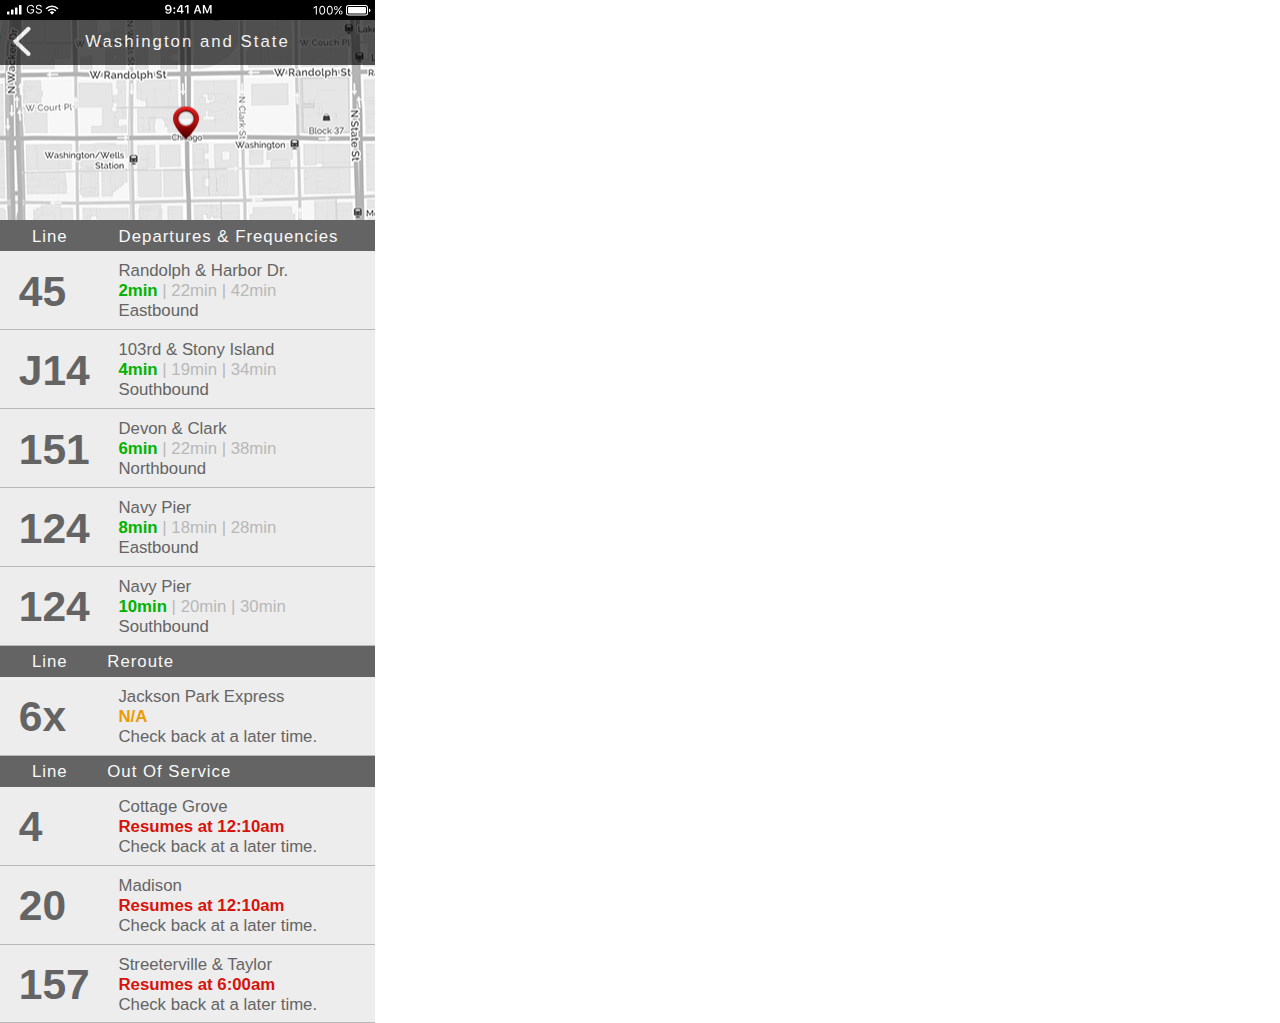
<file: BusyBus/index.html>
<!doctype html>
<html>
<head>
    <meta charset="utf-8">
    <title>BusyBus</title>
    <link rel="stylesheet" href="css/reset.css">
    <link rel="stylesheet" href="css/style.css">
</head>
  <body>

	   <ul>
      	<li class="statusBar">
            <img src="images/statusBar.svg" alt="status bar" style="width:100%;height:100%;">
      	</li>

      	<li class="nav">
          <div class="navArrow">
            <img src="images/Arrow.png" alt="back arrow" style="width:70%;height:70%;">
          </div>
            <div class="NavText"> Washington and State
            </div>

        </li>

	    	<li class="map">
		  	</li>
   </ul>

   <ul>
        <li>
            <div class="busLineStatusBars">
            <div class="busLineStatusBarsText"> Line &nbsp &nbsp &nbsp &nbsp Departures &amp Frequencies
            </div>
            </div>
        </li>
   </ul>

        <ul>
             <li class="tripInfoBoxes">
                  <span class="darkGray"> <h1> 45 </h1>
                  </span>
             </li>
             <li class="stopInfo">
                  <span class="darkGray"> Randolph &amp Harbor Dr. <br>
                  </span>
                  <span class="green"> 2min
                  </span>
                  <span class="lightGray "> | 22min | 42min
                  </span> <br>
                  <span class="darkGray"> Eastbound
                  </span>
             </li>

             <li class="tripInfoBoxes">
                  <span class="darkGray"> <h1> J14 </h1>
                  </span>
             </li>
             <li class="stopInfo">
                  <span class="darkGray"> 103rd &amp Stony Island  <br>
                  </span>
                  <span class="green"> 4min
                  </span>
                  <span class="lightGray "> | 19min | 34min
                  </span> <br>
                  <span class="darkGray"> Southbound
                  </span>
             </li>

           	<li class="tripInfoBoxes">
     					   <span class="darkGray"> <h1> 151  </h1>
     					   </span>
     		    </li>
     				<li class="stopInfo">
     					   <span class="darkGray"> Devon &amp Clark <br>
     					   </span>
     				   	 <span class="green"> 6min
     				  	 </span>
     				  	 <span class="lightGray "> | 22min | 38min
     				  	 </span> <br>
     				  	 <span class="darkGray"> Northbound
     				  	 </span>
     			  </li>

           	<li class="tripInfoBoxes">
     					   <span class="darkGray"> <h1> 124  </h1>
     					   </span>
     		    </li>
     				<li class="stopInfo">
     					   <span class="darkGray"> Navy Pier <br>
     					   </span>
     				   	 <span class="green"> 8min
     				  	 </span>
     				  	 <span class="lightGray "> | 18min | 28min
     				  	 </span> <br>
     				  	 <span class="darkGray"> Eastbound
     				  	 </span>
     			  </li>

           	<li class="tripInfoBoxes">
     					   <span class="darkGray"> <h1> 124  </h1>
     					   </span>
     		    </li>
     				<li class="stopInfo">
     					   <span class="darkGray"> Navy Pier <br>
     					   </span>
     				   	 <span class="green"> 10min
     				  	 </span>
     				  	 <span class="lightGray "> | 20min | 30min
     				  	 </span> <br>
     				  	 <span class="darkGray"> Southbound
     				  	 </span>
     			  </li>
        </ul>

        <li>
            <div class="busLineStatusBars">
            <div class="busLineStatusBarsText"> Line &nbsp &nbsp &nbsp Reroute
            </div>
            </div>
        </li>
   </ul>

   <ul>
       <li class="tripInfoBoxes">
            <span class="darkGray"> <h1> 6x  </h1>
            </span>
       </li>
       <li class="stopInfo">
            <span class="darkGray"> Jackson Park Express <br>
            </span>
            <span class="orange"> N/A
            </span>
         <br>
            <span class="darkGray"> Check back at a later time.
            </span>
       </li>
   </ul>
   <ul>
        <li>
            <div class="busLineStatusBars">
            <div class="busLineStatusBarsText"> Line &nbsp &nbsp &nbsp Out Of Service
            </div>
            </div>
        </li>
   </ul>

   <ul>
        <li class="tripInfoBoxes">
             <span class="darkGray"> <h1> 4 </h1>
             </span>
        </li>
        <li class="stopInfo">
             <span class="darkGray"> Cottage Grove <br>
             </span>
             <span class="red"> Resumes at 12:10am
             </span><br>
             <span class="darkGray"> Check back at a later time.
             </span>
        </li>

        <li class="tripInfoBoxes">
             <span class="darkGray"> <h1> 20 </h1>
             </span>
        </li>
        <li class="stopInfo">
             <span class="darkGray"> Madison <br>
             </span>
             <span class="red"> Resumes at 12:10am
             </span><br>
             <span class="darkGray"> Check back at a later time.
             </span>
        </li>

        <li class="tripInfoBoxes">
             <span class="darkGray"> <h1> 157 </h1>
             </span>
        </li>
        <li class="stopInfo">
             <span class="darkGray"> Streeterville &amp Taylor  <br>
             </span>
             <span class="red"> Resumes at 6:00am
             </span><br>
             <span class="darkGray"> Check back at a later time.
             </span>
        </li>

   </ul>

   </body>
</html>
</file>
<file: BusyBus/css/style.css>
body {
  font-size: 14px;
  height: auto;
  width: 375px;
  position: absolute;
  list-style: none outside none; /* Removes “bullets” from unordered list <ul> */
}

/* Start of Status Bar */

.statusBar{
  margin: 0 auto;
  background-color: #000000;
  height: 20px;
  width: 375px;
}

/* End of Status Bar & Start of nav bar */

.nav {
  margin: 0 auto;
  z-index: 1;
  position: absolute;
  background-color: #000000;
	opacity: 0.65;
  height: 45px;
  width: 375px;
}

.navArrow{
  z-index: 2;
  position: absolute;
  float: left;
  padding-top: .45em;
  padding-left: .45em;
}

.NavText {
  text-align: center;
  color: #F9F9F9;
  font-family: Arial, Helvetica, sans-serif;
  font-size: 1.20em;
  letter-spacing: 2px;
  padding-top: .85em;

}

/* End of nav bar & Start of Map */

.map {
  margin: 0 auto;
  height: 200px;
  width: 375px;
  background-image: url(../images/Map.png);
  background-position: left;
  resize: 40%;
  background-repeat: no-repeat;
}

/* End of Map & Start of Bus Line Status Bars */

.busLineStatusBars {
  margin: 0 auto;
  background-color: #646464;
  height: 30px;
  width: 375px;
  border-bottom: 1px solid #646464;
}

.busLineStatusBarsText {
  color: #F9F9F9;
  font-family: Arial, Helvetica, sans-serif;
  font-size: 1.20em;
  letter-spacing: 1px;
  padding-top: .52em;
  padding-left: 1.9em;
}

/* End of Bus Line Status Bars & Start of Trip Info Boxes*/

.tripInfoBoxes {
  font-weight: bold;
  font-family: Arial, Helvetica, sans-serif;
  font-size: 1.35em;
  width: 10%;
  float: left;
  padding-top: 5.25%;
  padding-left: 5%;
}

.line {
  font-weight: bold;
  font-family: Arial, Helvetica, sans-serif;
  font-size: 4.35em;
  width: 10%;
  float: left;
  padding-top: 5.75%;
  padding-left: 5%;
}

.stopInfo {
  background-color: #ededed;
  height: 3.85em;
  padding-top: .60em;
  padding-left: 7.05em;
  padding-bottom: .19em;
  border-bottom: 1px solid #B8B8B8;
  font-family: Arial, Helvetica, sans-serif;
  font-size: 1.2em;
  line-height: 1.20em;
}

/* End of Trip Info Boxes*/

.lightGray {
    color: #B8B8B8;
}

.green {
  color: #00b300;
  font-weight: bold;
}

.darkGray {
    color: #646464;
}

.orange {
  color: #ED9B04;
  font-weight: bold;
}

.red {
  color: #D6130C;
  font-weight: bold;
}

h1 {
  font-family: Arial, Helvetica, sans-serif;
  font-size: 2.25em;
}
</file>
